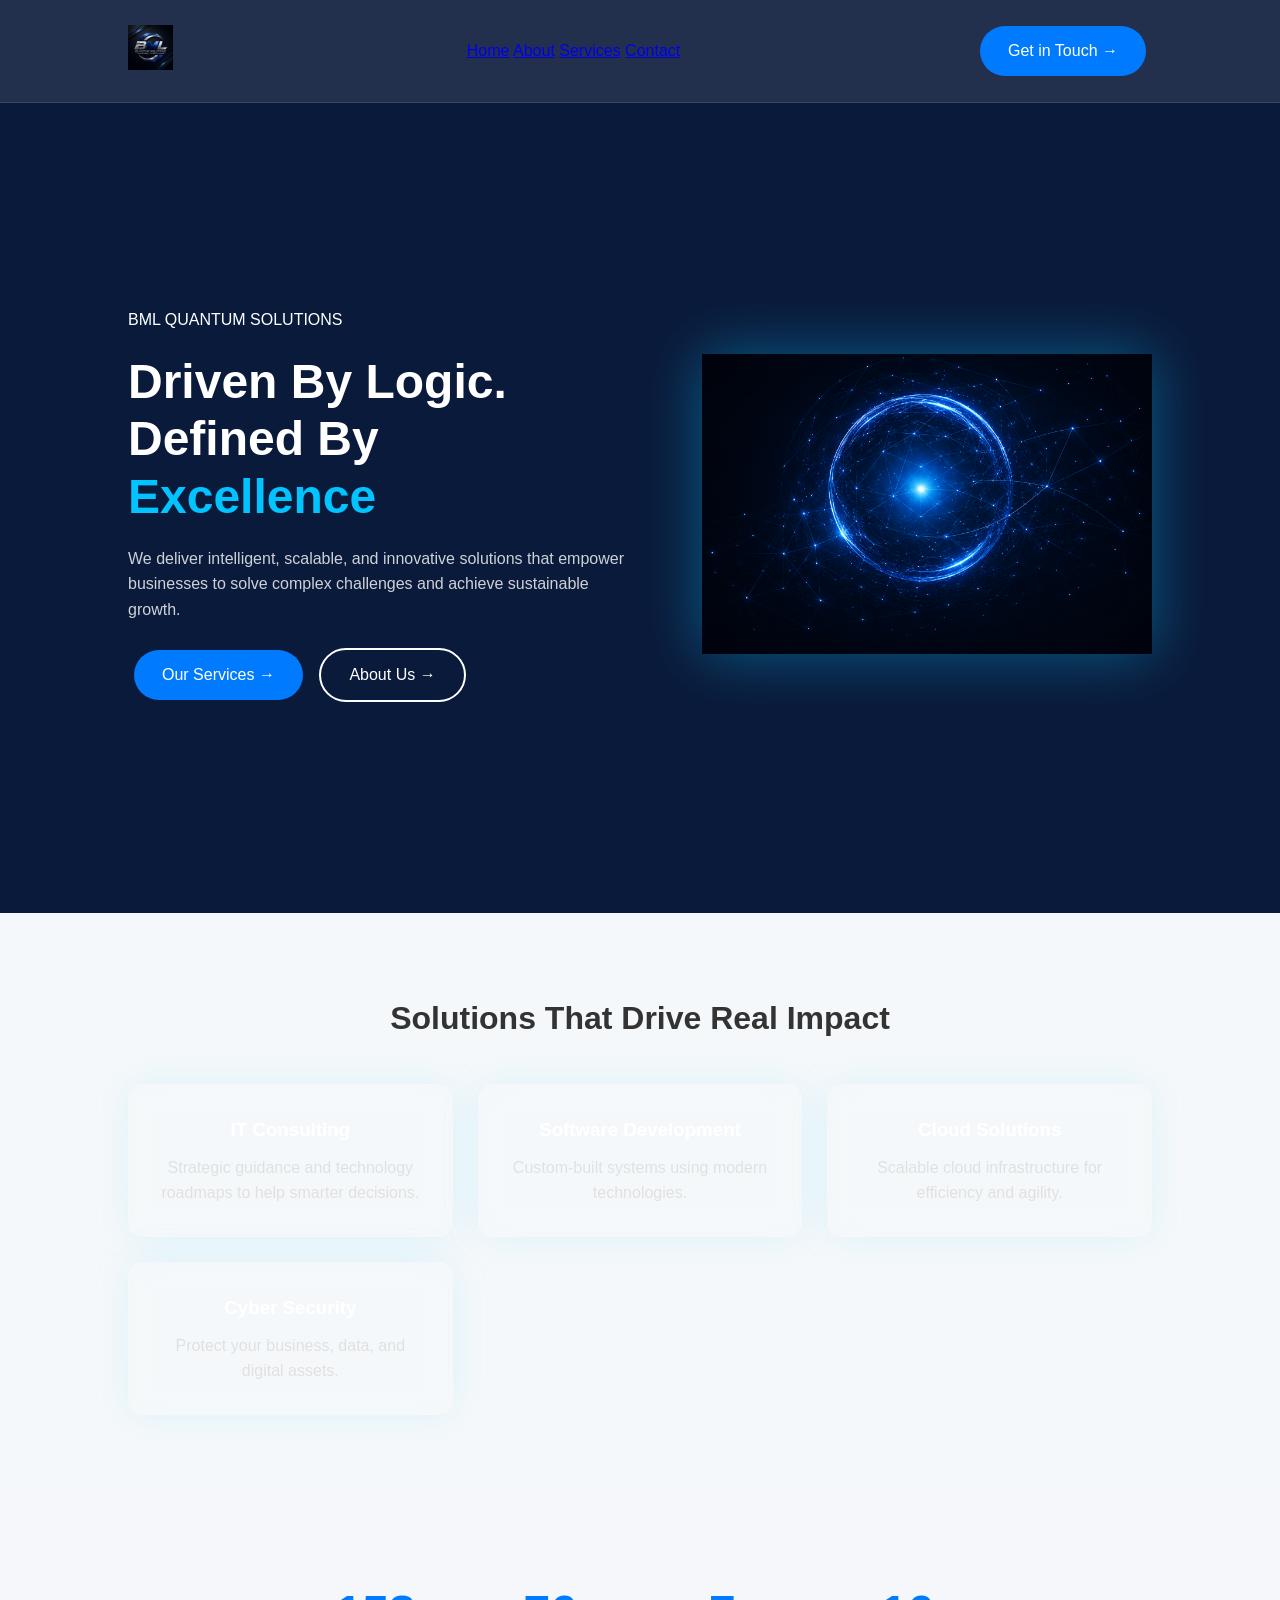
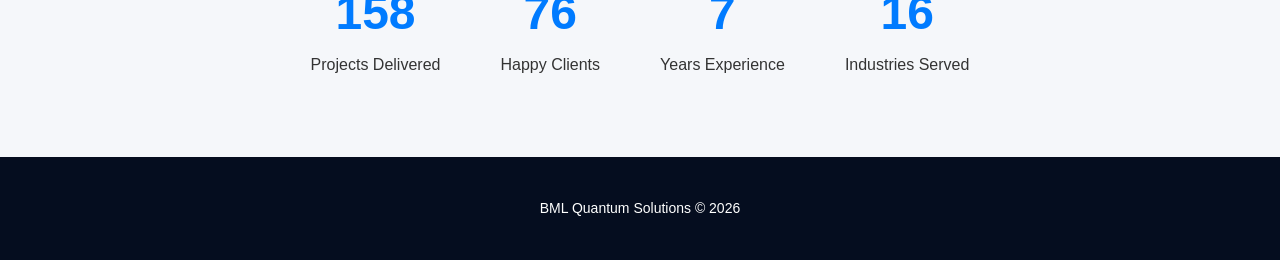
<file: index.html>
<!DOCTYPE html>
<html lang="en">
<head>
<meta charset="UTF-8">
<meta name="viewport" content="width=device-width, initial-scale=1.0">
<title>BML Quantum Solutions</title>
<link rel="stylesheet" href="https://cdnjs.cloudflare.com/ajax/libs/font-awesome/6.5.0/css/all.min.css">
<link rel="stylesheet" href="style.css">
</head>

<body>

<!-- NAVBAR -->
<header class="navbar">
    <div class="logo">
        <img src="images/Bqs_logo.png" class="logo-img">
    </div>

    <nav>
        <a href="#">Home</a>
        <a href="#">About</a>
        <a href="#">Services</a>
        <a href="#">Contact</a>
    </nav>

    <a href="contact.html" class="btn">Get in Touch →</a>
</header>

<!-- HERO SECTION -->
<section class="hero-pro">

    <div class="hero-left">
        <p class="tag">BML QUANTUM SOLUTIONS</p>

        <h1>
            Driven By Logic.<br>
            Defined By <span>Excellence</span>
        </h1>

        <p class="hero-desc">
            We deliver intelligent, scalable, and innovative solutions that empower businesses to solve complex challenges and achieve sustainable growth.
        </p>

        <div class="hero-buttons">
            <a href="services.html" class="btn">Our Services →</a>
            <a href="about.html" class="btn btn-outline">About Us →</a>
        </div>

    </div>

    <div class="hero-right">
        <img src="images/tech-sphere.png" alt="Tech" class="hero-img">
    </div>

</section>

<!-- SERVICES -->
<section class="section bg-light">

<h2>Solutions That Drive Real Impact</h2>

<div class="services-grid">

<div class="card glass-card">
<h3>IT Consulting</h3>
<p>Strategic guidance and technology roadmaps to help smarter decisions.</p>
</div>

<div class="card glass-card">
<h3>Software Development</h3>
<p>Custom-built systems using modern technologies.</p>
</div>

<div class="card glass-card">
<h3>Cloud Solutions</h3>
<p>Scalable cloud infrastructure for efficiency and agility.</p>
</div>

<div class="card glass-card">
<h3>Cyber Security</h3>
<p>Protect your business, data, and digital assets.</p>
</div>

</div>

</section>

<!-- STATS -->
<section class="stats animated-gradient">

<div class="stat">
<h2 class="counter" data-target="250">0</h2>
<p>Projects Delivered</p>
</div>

<div class="stat">
<h2 class="counter" data-target="120">0</h2>
<p>Happy Clients</p>
</div>

<div class="stat">
<h2 class="counter" data-target="10">0</h2>
<p>Years Experience</p>
</div>

<div class="stat">
<h2 class="counter" data-target="25">0</h2>
<p>Industries Served</p>
</div>

</section>

<!-- FOOTER -->
<footer>
<p>BML Quantum Solutions © 2026</p>
</footer>

<script src="script.js"></script>

</body>
</html>
</file>
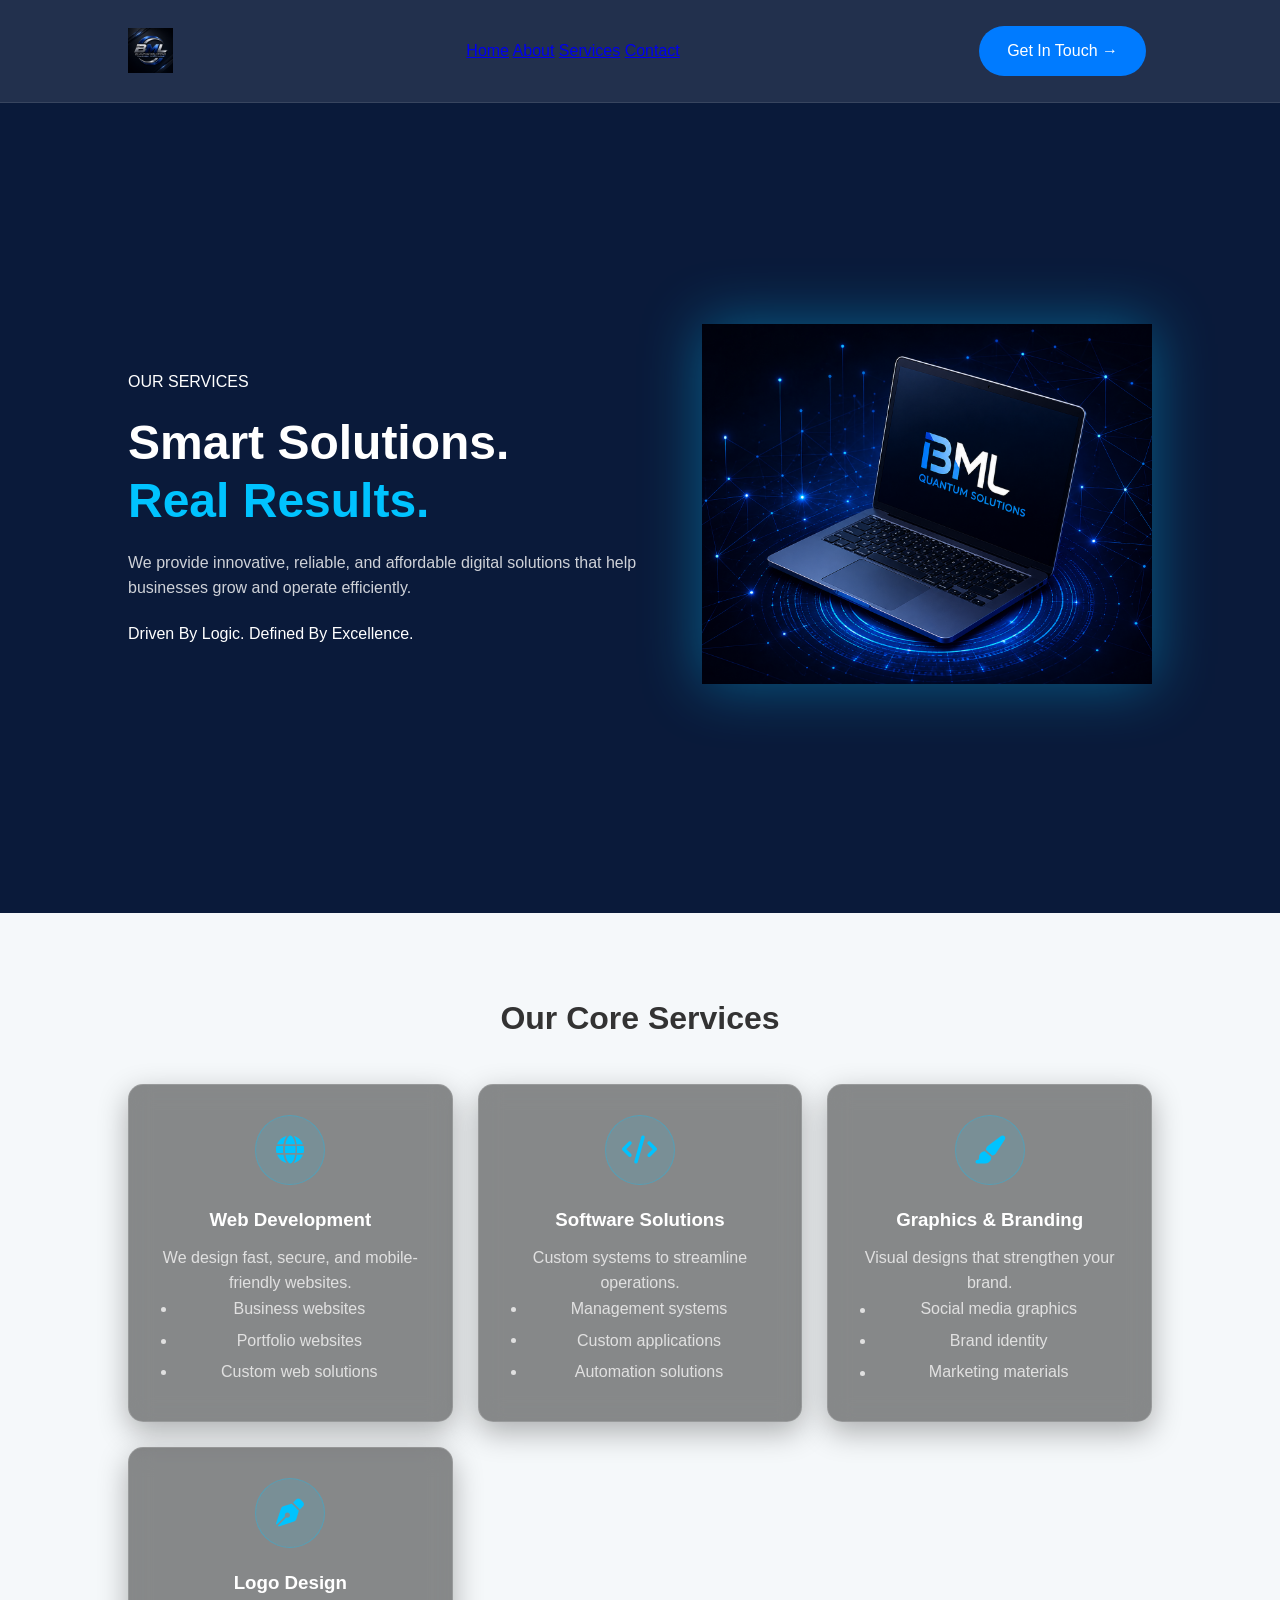
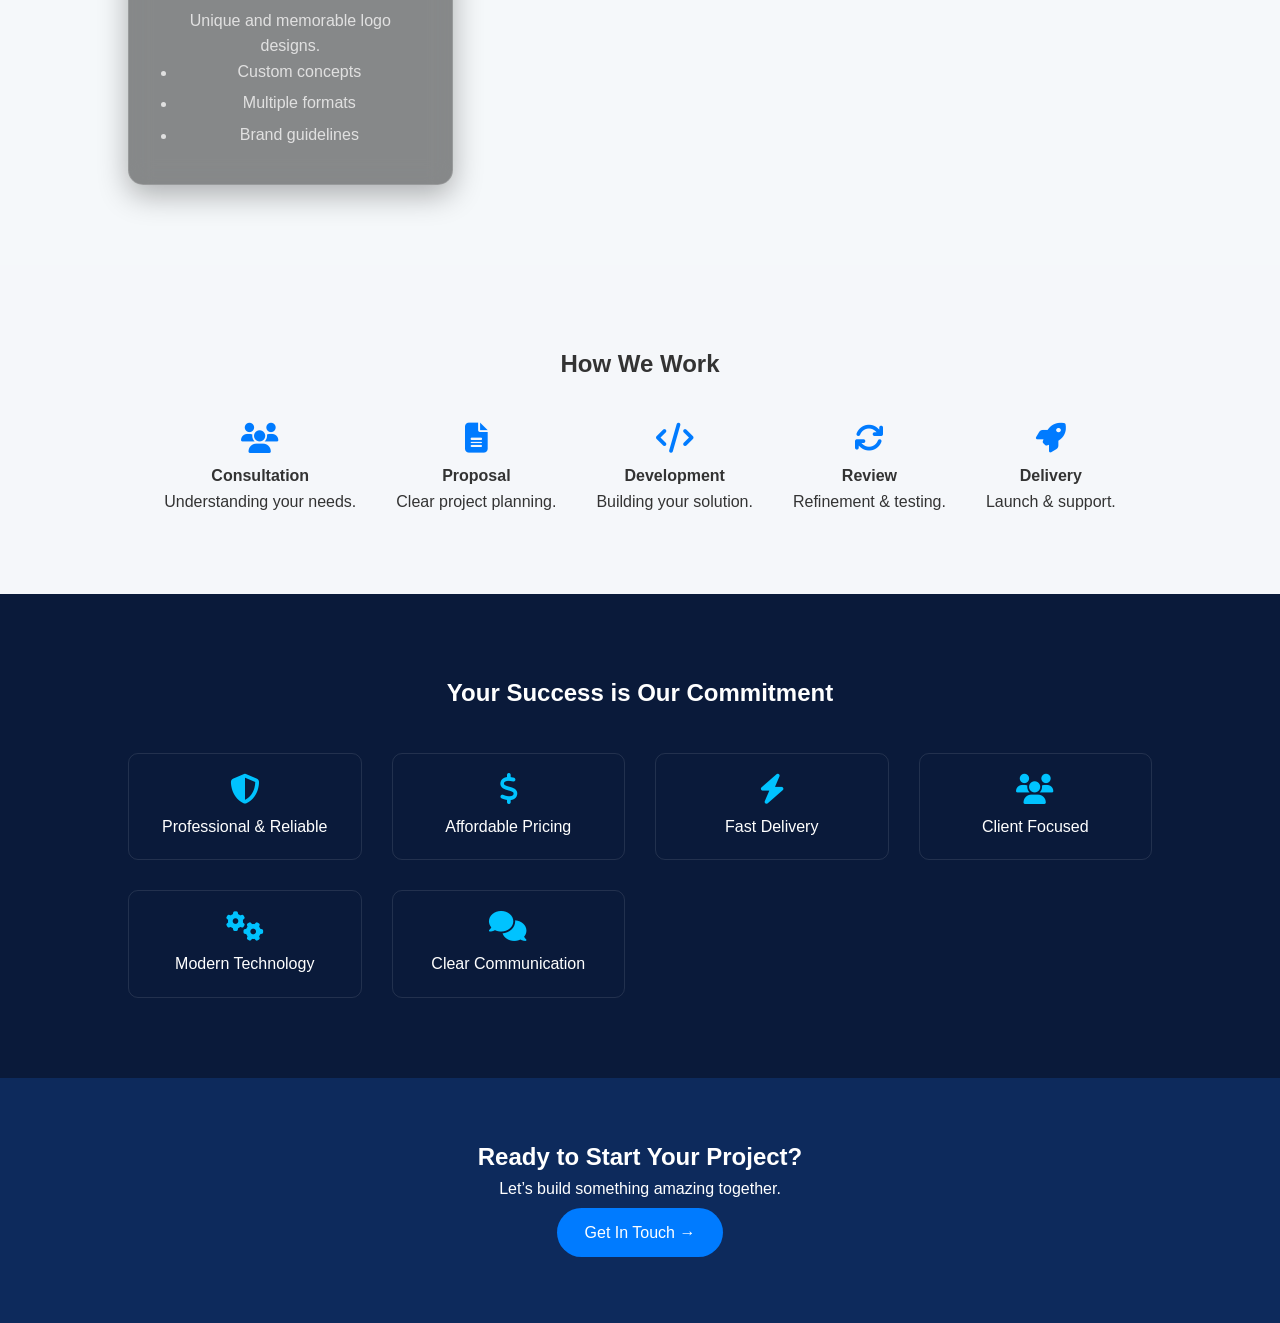
<file: services.html>
<!DOCTYPE html>
<html lang="en">
<head>
<meta charset="UTF-8">
<meta name="viewport" content="width=device-width, initial-scale=1.0">
<title>Our Services</title>

<link rel="stylesheet" href="style.css">

<!-- ICONS -->
<link rel="stylesheet" href="https://cdnjs.cloudflare.com/ajax/libs/font-awesome/6.5.0/css/all.min.css">

</head>

<body>

<!-- NAVBAR -->
<header class="navbar">
    <img src="images/Bqs_logo.png" class="logo-img">

    <nav>
        <a href="index.html">Home</a>
        <a href="about.html">About</a>
        <a href="services.html" class="active">Services</a>
        <a href="contact.html">Contact</a>
    </nav>

    <a href="contact.html" class="btn">Get In Touch →</a>
</header>

<!-- HERO -->
<section class="hero-pro">

<div class="hero-left">
<p class="tag">OUR SERVICES</p>

<h1>
Smart Solutions.<br>
<span>Real Results.</span>
</h1>

<p class="hero-desc">
We provide innovative, reliable, and affordable digital solutions that help businesses grow and operate efficiently.
</p>

<p class="hero-sub">Driven By Logic. Defined By Excellence.</p>

</div>

<div class="hero-right">
<img src="images/laptop.png" class="hero-img">
</div>

</section>

<!-- SERVICES -->
<section class="section bg-light">

<h2>Our Core Services</h2>

<div class="services-grid">

<div class="card">
<div class="icon"><i class="fas fa-globe"></i></div>
<h3>Web Development</h3>
<p>We design fast, secure, and mobile-friendly websites.</p>
<ul>
<li>Business websites</li>
<li>Portfolio websites</li>
<li>Custom web solutions</li>
</ul>
</div>

<div class="card">
<div class="icon"><i class="fas fa-code"></i></div>
<h3>Software Solutions</h3>
<p>Custom systems to streamline operations.</p>
<ul>
<li>Management systems</li>
<li>Custom applications</li>
<li>Automation solutions</li>
</ul>
</div>

<div class="card">
<div class="icon"><i class="fas fa-paint-brush"></i></div>
<h3>Graphics & Branding</h3>
<p>Visual designs that strengthen your brand.</p>
<ul>
<li>Social media graphics</li>
<li>Brand identity</li>
<li>Marketing materials</li>
</ul>
</div>

<div class="card">
<div class="icon"><i class="fas fa-pen-nib"></i></div>
<h3>Logo Design</h3>
<p>Unique and memorable logo designs.</p>
<ul>
<li>Custom concepts</li>
<li>Multiple formats</li>
<li>Brand guidelines</li>
</ul>
</div>

</div>

</section>

<!-- PROCESS -->
<section class="process">

<h2>How We Work</h2>

<div class="process-grid">

<div class="step">
<i class="fas fa-users"></i>
<h4>Consultation</h4>
<p>Understanding your needs.</p>
</div>

<div class="step">
<i class="fas fa-file-alt"></i>
<h4>Proposal</h4>
<p>Clear project planning.</p>
</div>

<div class="step">
<i class="fas fa-code"></i>
<h4>Development</h4>
<p>Building your solution.</p>
</div>

<div class="step">
<i class="fas fa-sync"></i>
<h4>Review</h4>
<p>Refinement & testing.</p>
</div>

<div class="step">
<i class="fas fa-rocket"></i>
<h4>Delivery</h4>
<p>Launch & support.</p>
</div>

</div>

</section>

<!-- WHY US -->
<section class="why-us">

<h2>Your Success is <span>Our Commitment</span></h2>

<div class="why-grid">

<div><i class="fas fa-shield-alt"></i><p>Professional & Reliable</p></div>
<div><i class="fas fa-dollar-sign"></i><p>Affordable Pricing</p></div>
<div><i class="fas fa-bolt"></i><p>Fast Delivery</p></div>
<div><i class="fas fa-users"></i><p>Client Focused</p></div>
<div><i class="fas fa-cogs"></i><p>Modern Technology</p></div>
<div><i class="fas fa-comments"></i><p>Clear Communication</p></div>

</div>

</section>

<!-- CTA -->
<section class="cta">

<h2>Ready to Start Your Project?</h2>

<p>Let’s build something amazing together.</p>

<a href="contact.html" class="btn">Get In Touch →</a>

</section>

</body>
</html>
</file>
<file: style.css>
/* ================= GLOBAL RESET ================= */

*{
margin:0;
padding:0;
box-sizing:border-box;
}

body{
font-family:'Poppins', sans-serif;
line-height:1.6;
color:#333;
background:#ffffff;
overflow-x:hidden;
}

/* ================= NAVBAR (GLASS) ================= */

.navbar{
position:sticky;
top:0;

display:flex;
justify-content:space-between;
align-items:center;

padding:20px 8%;

background:rgba(10,26,58,0.6);
backdrop-filter:blur(12px);

color:white;
z-index:1000;
border-bottom:1px solid rgba(255,255,255,0.1);
}

/* ================= HERO ================= */

.hero{
height:90vh;

background:
linear-gradient(rgba(0,0,0,0.5),rgba(0,0,0,0.5)),
url("images/technology.png");

background-size:cover;
background-position:center;

display:flex;
align-items:center;
justify-content:center;
text-align:center;

color:white;
padding:20px;
}

.hero h2{
font-size:50px;
margin-bottom:20px;
}

.hero p{
font-size:20px;
margin-bottom:25px;
}

/* ================= VIDEO HERO ================= */

.video-hero{
position:relative;
height:90vh;
overflow:hidden;

display:flex;
align-items:center;
justify-content:center;
text-align:center;
color:white;
}

.hero-video{
position:absolute;
top:0;
left:0;
width:100%;
height:100%;
object-fit:cover;
z-index:-1;
}

/* GLASS OVERLAY */

.hero-overlay{
background:rgba(255,255,255,0.08);
backdrop-filter:blur(12px);
border:1px solid rgba(255,255,255,0.2);

padding:40px;
border-radius:15px;
}

.hero-overlay h2{
font-size:50px;
margin-bottom:20px;
}

.hero-overlay p{
font-size:20px;
margin-bottom:25px;
}

/* ================= PAGE HERO ================= */

.page-hero{
height:40vh;

display:flex;
flex-direction:column;
align-items:center;
justify-content:center;

text-align:center;
color:white;

background:
linear-gradient(rgba(0,0,0,0.6),rgba(0,0,0,0.6)),
url("images/about.png");

background-size:cover;
background-position:center;
}

.services-hero{
background:
linear-gradient(rgba(0,0,0,0.6),rgba(0,0,0,0.6)),
url("images/services.png");
}

.contact-hero{
background:
linear-gradient(rgba(0,0,0,0.6),rgba(0,0,0,0.6)),
url("images/contact.png");
}

/* ================= BUTTONS ================= */

.btn{
display:inline-block;
padding:12px 28px;
background:#007bff;
color:white;
text-decoration:none;
border-radius:30px;
margin:6px;
font-weight:500;
transition:0.3s;
}

.btn:hover{
background:#0056b3;
transform:translateY(-2px);
}

.btn-outline{
background:transparent;
border:2px solid white;
}

/* ================= SECTIONS ================= */

.section{
padding:80px 10%;
text-align:center;
}

.section h2{
font-size:32px;
margin-bottom:20px;
}

.bg-light{
background:#f5f8fa;
}

/* ================= GRID ================= */

.services-grid{
display:grid;
grid-template-columns:repeat(auto-fit,minmax(250px,1fr));
gap:25px;
margin-top:40px;
}

/* ================= GLASSMORPHISM CARD ================= */

.card{

background: rgba(0, 0, 0, 0.45); /* darker glass */

backdrop-filter: blur(12px);

border: 1px solid rgba(255,255,255,0.2);

padding: 30px;
border-radius: 15px;

box-shadow: 0 10px 30px rgba(0,0,0,0.3);

/* ✅ TEXT FIX */
color: white;

transition: all 0.4s ease;
}

.card:hover{
transform: translateY(-10px) scale(1.03);
box-shadow: 0 20px 50px rgba(0,0,0,0.4);
}

/* TEXT HIERARCHY */

.card h3{
margin-bottom:10px;
color:#ffffff;
}

.card p,
.card li{
color:#e0e0e0;
}

.card ul{
padding-left:18px;
}

.card li{
margin-bottom:6px;
}

.card{
border: 1px solid rgba(255,255,255,0.15);
}

.card:hover{
box-shadow: 0 0 25px rgba(0,123,255,0.3);
}

/* ================= LIST ================= */

.list{
max-width:700px;
margin:auto;
margin-top:20px;
text-align:left;
}

.list li{
margin:10px 0;
font-size:18px;
}

/* ================= CONTACT FORM ================= */

.contact-form{
max-width:600px;
margin:auto;
display:flex;
flex-direction:column;
gap:15px;
margin-top:30px;
}

.contact-form input,
.contact-form textarea{
padding:12px;
border-radius:8px;
border:1px solid #ccc;
font-size:16px;
}

.contact-form textarea{
resize:none;
}

/* ================= CTA ================= */

.cta{
padding:80px 10%;
text-align:center;
color:white;

background: linear-gradient(-45deg,#0a1a3a,#007bff,#00c3ff,#1e3c72);
background-size:400% 400%;
animation:gradientMove 10s ease infinite;
}

/* ================= FOOTER ================= */

footer{
background:#111;
color:white;
text-align:center;
padding:30px;
font-size:14px;
}

/* ================= WHATSAPP BUTTON ================= */

.whatsapp-float{
position:fixed;
bottom:25px;
right:25px;

background:#25D366;
color:white;

font-size:28px;

width:60px;
height:60px;

display:flex;
align-items:center;
justify-content:center;

border-radius:50%;

text-decoration:none;

box-shadow:0 4px 12px rgba(0,0,0,0.3);

z-index:1000;

transition:0.3s;
}

.whatsapp-float:hover{
transform:scale(1.1);
}

/* ================= SCROLL ANIMATION ================= */

.reveal{
opacity:0;
transform:translateY(60px);
transition:all 1s ease;
}

.reveal.active{
opacity:1;
transform:translateY(0);
}

/* ================= STATS ================= */

.stats{
display:flex;
justify-content:center;
gap:60px;
padding:80px;
background:#f5f7fa;
text-align:center;
}

.stat h2{
font-size:48px;
color:#007bff;
}

/* ================= GRADIENT ANIMATION ================= */

@keyframes gradientMove{
0%{background-position:0% 50%;}
50%{background-position:100% 50%;}
100%{background-position:0% 50%;}
}

/* ================= MOBILE ================= */

@media(max-width:768px){

.navbar{
flex-direction:column;
gap:10px;
}

.hero h2,
.hero-overlay h2{
font-size:32px;
}

.section{
padding:60px 8%;
}

.stats{
flex-direction:column;
gap:30px;
}

}

/* LOGO */

/* LOGO BASE */

.logo-img{
height:45px;
transition: all 0.4s ease;
cursor:pointer;
}

/* HOVER EFFECT */

.logo-img:hover{

transform: rotate(8deg) scale(1.1);

/* GLOW EFFECT */
filter: drop-shadow(0 0 8px rgba(0,123,255,0.7))
        drop-shadow(0 0 15px rgba(0,195,255,0.5));

}

.logo-img{
animation: floatLogo 4s ease-in-out infinite;
}

@keyframes floatLogo{

0%{ transform: translateY(0px); }
50%{ transform: translateY(-5px); }
100%{ transform: translateY(0px); }

}

/* ================= INTRO SCREEN ================= */

#intro{
position:fixed;
top:0;
left:0;

width:100%;
height:100vh;

background:#0a1a3a;

display:flex;
align-items:center;
justify-content:center;

z-index:2000;
overflow:hidden;

/* fade out after animation */
animation: fadeOut 1s ease forwards;
animation-delay: 5s;
}

/* CONTENT */

.intro-content{
position:relative;
text-align:center;
color:white;
z-index:2;
}

/* LOGO */

.intro-logo{
width:100px;
margin-bottom:20px;

/* 👇 IMPORTANT FIX */
opacity:1;

animation: logoReveal 1.5s ease forwards;
}

/* LOGO ANIMATION */

@keyframes logoReveal{

0%{
opacity:0;
transform: scale(0.5);
}

100%{
opacity:1;
transform: scale(1);
}

}

/* TYPING TEXT */

#typing-text{
font-size:28px;
letter-spacing:2px;
margin-bottom:10px;
}

/* SUBTEXT */

.intro-sub{
opacity:0.7;
font-size:14px;
}

/* PARTICLES */

#particles{
position:absolute;
top:0;
left:0;
width:100%;
height:100%;
z-index:1;
}

/* FADE OUT */

@keyframes fadeOut{
to{
opacity:0;
visibility:hidden;
}
}

/* HERO PRO */

.hero-pro{
display:flex;
align-items:center;
justify-content:space-between;

padding:100px 10%;

background:#0a1a3a;
color:white;

min-height:90vh;
}

.hero-left{
max-width:600px;
}

.hero-left h1{
font-size:48px;
margin:20px 0;
}

.hero-left span{
color:#00c3ff;
}

.hero-desc{
margin-bottom:25px;
opacity:0.8;
}

.hero-buttons{
margin-top:20px;
}

.hero-right img{
width:450px;
animation: float 6s ease-in-out infinite;
}

/* FLOAT ANIMATION */

@keyframes float{
0%{transform:translateY(0);}
50%{transform:translateY(-15px);}
100%{transform:translateY(0);}
}

/* NAVBAR */

.navbar{
position:sticky;
top:0;

display:flex;
justify-content:space-between;
align-items:center;

padding:20px 10%;

background:rgba(10,26,58,0.9);
backdrop-filter:blur(10px);
color:white;
}

/* GLASS CARDS */

.glass-card{
background:rgba(255,255,255,0.05);
backdrop-filter:blur(15px);

border:1px solid rgba(255,255,255,0.1);

color:white;
}

.icon{
width:70px;
height:70px;

display:flex;
align-items:center;
justify-content:center;

border-radius:50%;

background:rgba(0,195,255,0.1);
border:1px solid rgba(0,195,255,0.3);

font-size:28px;
color:#00c3ff;

margin:0 auto 20px;

transition:0.3s;
}

.card:hover .icon{
background:#00c3ff;
color:#0a1a3a;
transform:scale(1.1);
}

/* PROCESS SECTION */

.process{
padding:80px 10%;
text-align:center;
background:#f5f7fa;
}

.process-grid{
display:flex;
justify-content:center;
gap:40px;
margin-top:40px;
flex-wrap:wrap;
}

.step i{
font-size:30px;
color:#007bff;
margin-bottom:10px;
}

/* WHY US */

.why-us{
background:#0a1a3a;
color:white;
padding:80px 10%;
text-align:center;
}

.why-grid{
display:grid;
grid-template-columns:repeat(auto-fit,minmax(200px,1fr));
gap:30px;
margin-top:40px;
}

.why-grid div{
padding:20px;
border:1px solid rgba(255,255,255,0.1);
border-radius:10px;
}

.why-grid i{
font-size:30px;
margin-bottom:10px;
color:#00c3ff;
}

/* CTA */

.cta{
background:#0d2a5c;
color:white;
text-align:center;
padding:60px;
}

/* ================= CONTACT HERO ================= */

.hero-pro{
display:flex;
justify-content:space-between;
align-items:center;

padding:100px 10%;
background:#0a1a3a;
color:white;
}

.hero-left{
max-width:50%;
}

.hero-left h1{
font-size:48px;
line-height:1.2;
}

.hero-left span{
color:#00c3ff;
}

.hero-desc{
margin:20px 0;
opacity:0.8;
}

.hero-img{
width:400px;
filter: drop-shadow(0 0 30px rgba(0,195,255,0.4));
}

/* ================= CONTACT SECTION ================= */

.contact-section{
padding:80px 10%;
background: radial-gradient(circle at top, #0f2a5c, #08142b);
}

.contact-container{
display:grid;
grid-template-columns:1fr 1fr;
gap:40px;
}

/* ================= GLASS CARD ================= */

.glass-card{
background: rgba(255,255,255,0.05);
backdrop-filter: blur(15px);
border:1px solid rgba(255,255,255,0.1);
border-radius:15px;
box-shadow:0 0 40px rgba(0,195,255,0.1);
}

/* ================= FORM ================= */

.contact-form-box{
padding:35px;
}

.contact-form-box h2{
margin-bottom:20px;
}

.contact-form input,
.contact-form textarea{
width:100%;
padding:14px;
margin:10px 0;

border-radius:10px;
border:1px solid rgba(255,255,255,0.15);

background: rgba(255,255,255,0.03);
color:white;

transition:0.3s;
}

/* INPUT GLOW */

.contact-form input:focus,
.contact-form textarea:focus{
outline:none;
border-color:#00c3ff;
box-shadow:0 0 10px rgba(0,195,255,0.5);
}

/* BUTTON */

.contact-form button{
width:100%;
margin-top:10px;

background: linear-gradient(45deg,#007bff,#00c3ff);
border:none;
padding:14px;
border-radius:10px;

font-weight:600;
cursor:pointer;

transition:0.3s;
}

.contact-form button:hover{
transform:scale(1.03);
box-shadow:0 0 20px rgba(0,195,255,0.5);
}

.form-note{
font-size:12px;
opacity:0.6;
margin-top:10px;
}

/* ================= CONTACT INFO ================= */

.contact-info{
padding:35px;
}

.contact-info h2{
margin-bottom:20px;
}

/* ICON ROW */

.info-item{
display:flex;
align-items:center;
gap:15px;
margin:25px 0;
}

/* ICON CIRCLE */

.info-item i{
width:45px;
height:45px;

display:flex;
align-items:center;
justify-content:center;

border-radius:50%;

background: rgba(0,123,255,0.2);
color:#00c3ff;

font-size:18px;

box-shadow:0 0 15px rgba(0,195,255,0.3);
}

/* ================= EXTRA SECTION ================= */

.contact-extra{
display:grid;
grid-template-columns:1fr 1fr;
gap:40px;

padding:80px 10%;
background:#08142b;
color:white;
}

.extra-left ul{
margin-top:20px;
}

.extra-left li{
margin:10px 0;
}

.extra-right{
padding:30px;
text-align:center;
}

/* CTA BUTTON */

.extra-right .btn{
margin-top:15px;
display:inline-block;
}

/* ================= FOOTER ================= */

footer{
background:#050d1f;
color:white;
padding:40px 10%;
text-align:center;
}

/* ================= MOBILE ================= */

@media(max-width:768px){

.hero-pro{
flex-direction:column;
text-align:center;
}

.hero-left{
max-width:100%;
}

.hero-img{
margin-top:30px;
width:300px;
}

.contact-container{
grid-template-columns:1fr;
}

.contact-extra{
grid-template-columns:1fr;
}

}

.input-group{
position:relative;
}

.input-group i{
position:absolute;
left:15px;
top:50%;
transform:translateY(-50%);
color:#00c3ff;
}

.input-group input{
padding-left:45px;
}

.contact-section::before{
content:"";
position:absolute;
top:0;
left:0;
width:100%;
height:100%;

background: radial-gradient(circle, rgba(0,195,255,0.15), transparent 70%);
z-index:0;
}

.contact-section *{
position:relative;
z-index:1;
}

/* ================= ABOUT PAGE ================= */

.about-section{
padding:80px 10%;
background:#08142b;
color:white;
}

.about-grid{
display:grid;
grid-template-columns:1fr 1fr;
gap:50px;
align-items:center;
}

.about-image img{
width:100%;
border-radius:20px;
box-shadow:0 0 30px rgba(0,195,255,0.2);
}

/* VALUES */

.values-section{
padding:80px 10%;
background:#0a1a3a;
color:white;
}

.values-grid{
display:grid;
grid-template-columns:repeat(auto-fit,minmax(200px,1fr));
gap:25px;
margin-top:40px;
}

.value-card{
padding:30px;
text-align:center;
}

.value-card i{
font-size:35px;
color:#00c3ff;
margin-bottom:15px;
}

/* VISION */

.vision-section{
padding:80px 10%;
background:#08142b;
}

.vision-grid{
display:grid;
grid-template-columns:1fr 1fr;
gap:40px;
}

.vision-card{
padding:40px;
color:white;
}

.vision-card i{
font-size:40px;
color:#00c3ff;
margin-bottom:20px;
}

/* JOURNEY */

.journey-section{
padding:80px 10%;
background:#0a1a3a;
color:white;
}

.journey-grid{
display:grid;
grid-template-columns:repeat(4,1fr);
gap:20px;
margin:50px 0;
text-align:center;
}

.journey-box h3{
font-size:40px;
color:#00c3ff;
}

.journey-content{
display:grid;
grid-template-columns:1fr 1fr;
gap:40px;
align-items:center;
}

.journey-content img{
width:100%;
border-radius:20px;
}

.journey-content ul li{
margin:15px 0;
}

/* CTA */

.cta-about{
display:flex;
justify-content:space-between;
align-items:center;

padding:60px 10%;

background:linear-gradient(90deg,#08142b,#0d2a5c);

color:white;
}

/* FOOTER */

.footer-pro{
background:#050d1f;
color:white;
padding:60px 10% 20px;
}

.footer-grid{
display:grid;
grid-template-columns:repeat(auto-fit,minmax(200px,1fr));
gap:40px;
}

.footer-logo{
width:140px;
margin-bottom:15px;
}

.footer-pro ul{
list-style:none;
padding:0;
}

.footer-pro li{
margin:10px 0;
opacity:0.8;
}

.copyright{
margin-top:40px;
text-align:center;
opacity:0.6;
}

/* CENTER */

.center{
text-align:center;
}

/* MOBILE */

@media(max-width:768px){

.about-grid,
.vision-grid,
.journey-content,
.cta-about{
grid-template-columns:1fr;
flex-direction:column;
}

.journey-grid{
grid-template-columns:1fr 1fr;
}

.hero-pro{
flex-direction:column;
text-align:center;
}

.hero-left{
max-width:100%;
}

}
</file>
